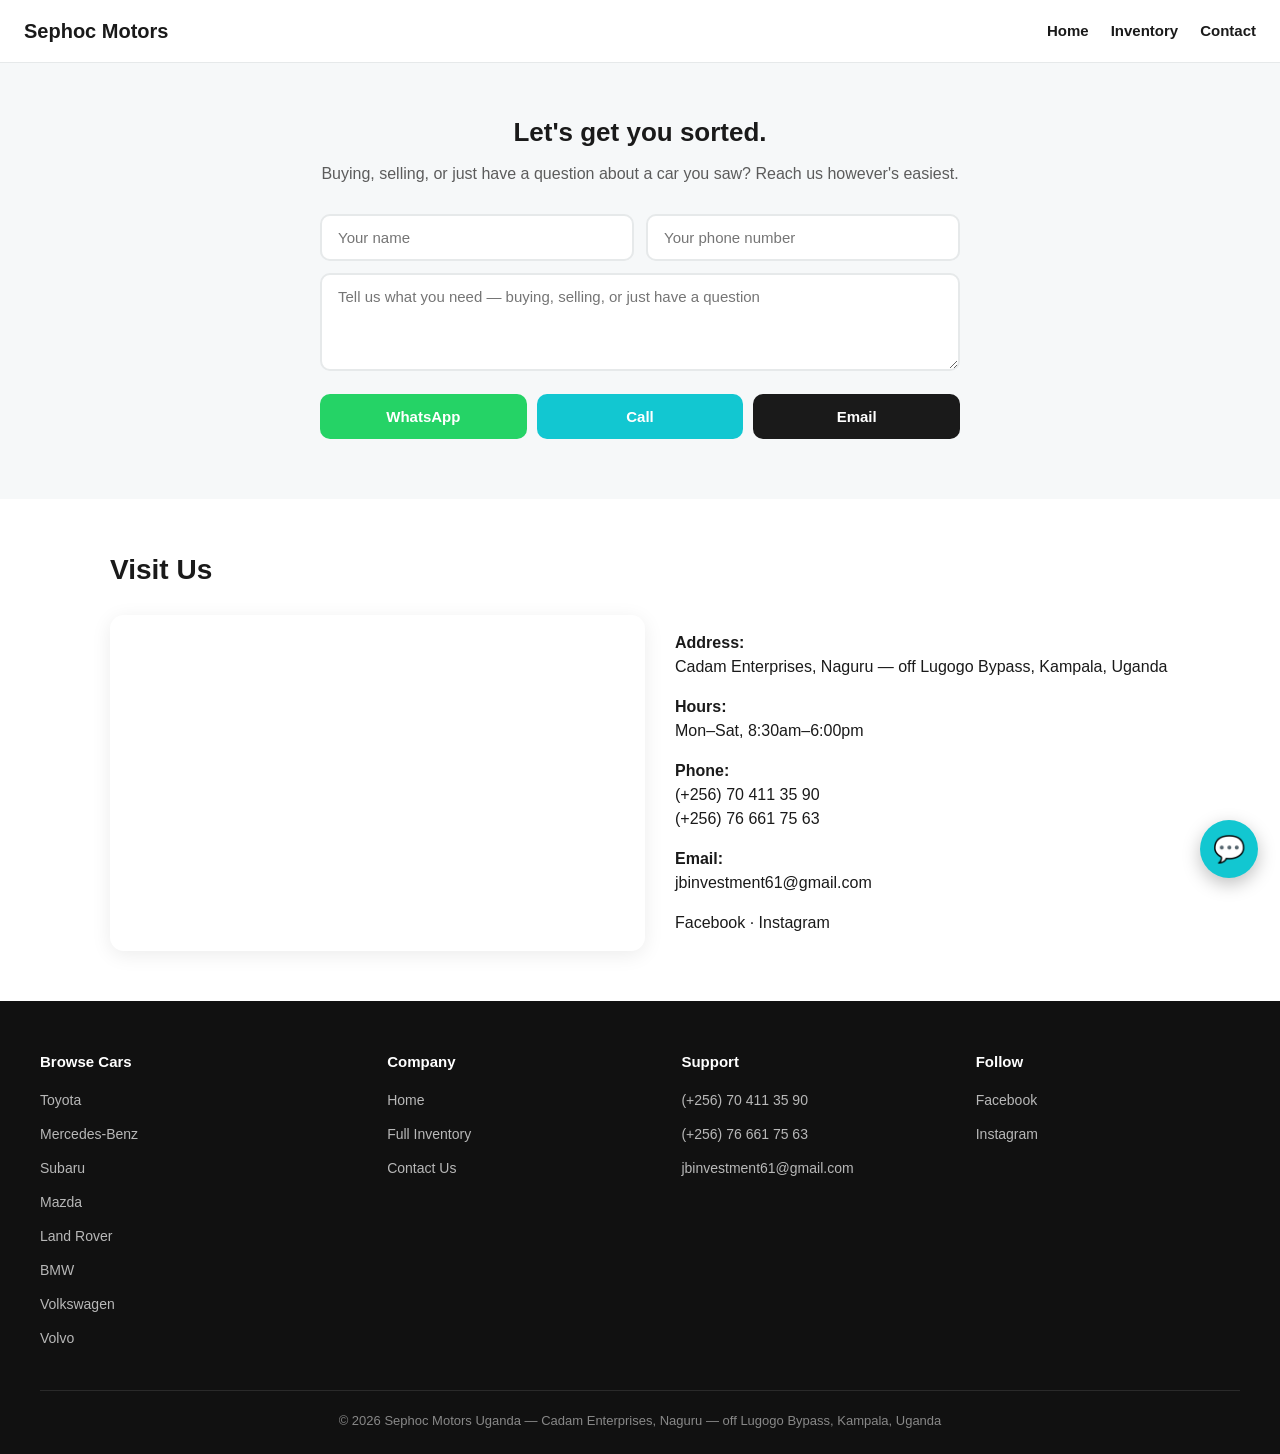
<file: contact.html>
<!DOCTYPE html>
<html lang="en">
<head>
<meta charset="UTF-8">
<meta name="viewport" content="width=device-width, initial-scale=1.0">
<title>Contact Us | Sephoc Motors Uganda</title>
<link rel="stylesheet" href="styles.css">
</head>
<body>

<div id="header-placeholder"></div>

<section class="contact-block" id="contact-block" style="padding-top: 50px;">
  <div class="contact-block-inner">
    <h2>Let's get you sorted.</h2>
    <p>Buying, selling, or just have a question about a car you saw? Reach us however's easiest.</p>
    <form id="contact-form" class="contact-form">
      <div class="form-row">
        <input type="text" id="contact-name" placeholder="Your name" required>
        <input type="tel" id="contact-phone" placeholder="Your phone number" required>
      </div>
      <textarea id="contact-message" placeholder="Tell us what you need — buying, selling, or just have a question" rows="4" required></textarea>
      <div class="contact-buttons">
        <button type="button" class="btn btn-contact btn-whatsapp" id="btn-whatsapp">WhatsApp</button>
        <button type="button" class="btn btn-contact btn-call" id="btn-call">Call</button>
        <button type="button" class="btn btn-contact btn-email" id="btn-email">Email</button>
      </div>
    </form>
  </div>
</section>

<section class="latest-arrivals" style="max-width:1100px;">
  <div class="section-heading"><h2>Visit Us</h2></div>
  <div style="display:flex; gap:30px; flex-wrap:wrap;">
    <div style="flex:1 1 320px; border-radius:14px; overflow:hidden; box-shadow: var(--shadow); min-height:320px;">
      <iframe
        title="Sephoc Motors Uganda location — Naguru, Kampala"
        src="https://www.google.com/maps?q=Naguru,Kampala,Uganda&output=embed"
        width="100%" height="320" style="border:0;" loading="lazy"
        referrerpolicy="no-referrer-when-downgrade">
      </iframe>
    </div>
    <div style="flex:1 1 280px;">
      <p><strong>Address:</strong><br>Cadam Enterprises, Naguru — off Lugogo Bypass, Kampala, Uganda</p>
      <p><strong>Hours:</strong><br>Mon–Sat, 8:30am–6:00pm</p>
      <p><strong>Phone:</strong><br>(+256) 70 411 35 90<br>(+256) 76 661 75 63</p>
      <p><strong>Email:</strong><br>jbinvestment61@gmail.com</p>
      <p>
        <a href="https://facebook.com/SephocMotorsUganda" target="_blank" rel="noopener">Facebook</a> ·
        <a href="https://instagram.com/sephocmotorsuganda" target="_blank" rel="noopener">Instagram</a>
      </p>
    </div>
  </div>
</section>

<div id="footer-placeholder"></div>
<div id="float-bubble-placeholder"></div>

<script src="cars-data.js"></script>
<script src="partials.js"></script>
<script src="main.js"></script>
</body>
</html>
</file>
<file: styles.css>
/* ===== Sephoc Motors Uganda — Carwow-inspired style ===== */
:root {
  --accent: #12c7d1;
  --accent-dark: #0ea8b1;
  --text: #1a1a1a;
  --text-muted: #5c5c5c;
  --bg: #ffffff;
  --bg-soft: #f6f8f9;
  --border: #e6e9ea;
  --radius: 14px;
  --shadow: 0 4px 20px rgba(0,0,0,0.08);
  --shadow-hover: 0 8px 28px rgba(0,0,0,0.14);
  --whatsapp: #25D366;
  --call: #12c7d1;
  --email: #1a1a1a;
}

* { box-sizing: border-box; }
body {
  margin: 0;
  font-family: -apple-system, BlinkMacSystemFont, "Segoe UI", Roboto, Helvetica, Arial, sans-serif;
  color: var(--text);
  background: var(--bg);
  line-height: 1.5;
}
a { text-decoration: none; color: inherit; }
img { max-width: 100%; display: block; }

.btn {
  display: inline-block;
  padding: 14px 28px;
  border-radius: 999px;
  font-weight: 600;
  font-size: 15px;
  border: none;
  cursor: pointer;
  transition: transform 0.15s ease, box-shadow 0.15s ease, background 0.15s ease;
}
.btn-primary { background: var(--accent); color: #fff; }
.btn-primary:hover { background: var(--accent-dark); transform: translateY(-1px); }
.btn-outline { background: transparent; color: var(--text); border: 2px solid var(--text); padding: 12px 26px; }
.btn-outline:hover { background: var(--text); color: #fff; }

/* Hero */
.hero { background: var(--bg-soft); padding: 60px 20px; overflow: hidden; }
.hero-inner {
  max-width: 1200px; margin: 0 auto;
  display: flex; align-items: center; gap: 40px;
  flex-wrap: wrap;
}
.hero-copy { flex: 1 1 400px; }
.hero-copy h1 { font-size: clamp(28px, 4vw, 46px); line-height: 1.15; margin: 0 0 16px; font-weight: 800; }
.hero-sub { font-size: 18px; color: var(--text-muted); margin: 0 0 28px; max-width: 480px; }
.hero-actions { display: flex; gap: 14px; flex-wrap: wrap; }
.hero-visual { flex: 1 1 360px; position: relative; text-align: center; }
.hero-car-float {
  max-width: 100%; border-radius: var(--radius);
  animation: float 4s ease-in-out infinite;
  box-shadow: var(--shadow);
}
.hero-visual-caption { display: block; margin-top: 12px; font-size: 13px; color: var(--text-muted); }
@keyframes float {
  0%, 100% { transform: translateY(0px); }
  50% { transform: translateY(-14px); }
}
@media (prefers-reduced-motion: reduce) {
  .hero-car-float { animation: none; }
}

/* Brand ticker */
.brand-ticker-wrap { border-top: 1px solid var(--border); border-bottom: 1px solid var(--border); padding: 22px 0; overflow: hidden; background: #fff; }
.brand-ticker { width: 100%; overflow: hidden; }
.ticker-track { display: flex; gap: 60px; width: max-content; animation: ticker-scroll 28s linear infinite; }
.ticker-track span { font-weight: 700; font-size: 20px; color: var(--text-muted); white-space: nowrap; }
@keyframes ticker-scroll {
  from { transform: translateX(0); }
  to { transform: translateX(-50%); }
}

/* Search bar */
.search-bar-section { padding: 40px 20px 10px; max-width: 700px; margin: 0 auto; }
.search-bar { display: flex; gap: 10px; }
.search-bar input {
  flex: 1; padding: 14px 18px; border-radius: 999px; border: 2px solid var(--border);
  font-size: 15px;
}
.search-bar input:focus { outline: none; border-color: var(--accent); }

/* Latest Arrivals */
.latest-arrivals { max-width: 1200px; margin: 0 auto; padding: 50px 20px; }
.section-heading { display: flex; justify-content: space-between; align-items: baseline; margin-bottom: 24px; flex-wrap: wrap; gap: 10px; }
.section-heading h2 { font-size: 28px; margin: 0; font-weight: 800; }
.see-all-link { color: var(--accent-dark); font-weight: 600; }
.car-grid {
  display: grid;
  grid-template-columns: repeat(auto-fill, minmax(260px, 1fr));
  gap: 22px;
}
.car-card {
  background: #fff; border: 1px solid var(--border); border-radius: var(--radius);
  overflow: hidden; box-shadow: var(--shadow); transition: box-shadow 0.2s ease, transform 0.2s ease;
  display: flex; flex-direction: column;
}
.car-card:hover { box-shadow: var(--shadow-hover); transform: translateY(-3px); }
.car-card-img { aspect-ratio: 4/3; object-fit: cover; width: 100%; background: var(--bg-soft); }
.car-card-body { padding: 16px; display: flex; flex-direction: column; gap: 6px; flex: 1; }
.car-card-title { font-weight: 700; font-size: 16px; margin: 0; }
.car-card-meta { font-size: 13px; color: var(--text-muted); }
.car-card-price { font-weight: 800; font-size: 18px; color: var(--text); margin-top: auto; }
.car-card-actions { display: flex; gap: 8px; padding: 0 16px 16px; }
.car-card-actions .btn { flex: 1; text-align: center; padding: 10px 14px; font-size: 14px; }
.sold-badge {
  position: absolute; background: var(--text); color: #fff; font-size: 12px; font-weight: 700;
  padding: 4px 10px; border-radius: 999px; margin: 10px;
}
.car-card-img-wrap { position: relative; }

.inventory-cta { text-align: center; margin-top: 36px; }
.inventory-cta p { font-size: 17px; color: var(--text-muted); margin-bottom: 16px; }

/* Contact block (shared: homepage + contact page) */
.contact-block { background: var(--bg-soft); padding: 60px 20px; }
.contact-block-inner { max-width: 640px; margin: 0 auto; text-align: center; }
.contact-block-inner h2 { font-size: 26px; margin: 0 0 10px; font-weight: 800; }
.contact-block-inner p { color: var(--text-muted); margin: 0 0 28px; }
.contact-form { text-align: left; }
.form-row { display: flex; gap: 12px; margin-bottom: 12px; flex-wrap: wrap; }
.form-row input {
  flex: 1 1 200px; padding: 13px 16px; border-radius: 10px; border: 2px solid var(--border); font-size: 15px;
}
.contact-form textarea {
  width: 100%; padding: 13px 16px; border-radius: 10px; border: 2px solid var(--border);
  font-size: 15px; font-family: inherit; resize: vertical; margin-bottom: 16px;
}
.contact-form input:focus, .contact-form textarea:focus { outline: none; border-color: var(--accent); }
.contact-buttons { display: flex; gap: 10px; flex-wrap: wrap; }
.btn-contact { flex: 1 1 150px; text-align: center; color: #fff; border-radius: 10px; padding: 14px; }
.btn-whatsapp { background: var(--whatsapp); }
.btn-whatsapp:hover { background: #1ea952; }
.btn-call { background: var(--call); }
.btn-call:hover { background: var(--accent-dark); }
.btn-email { background: var(--email); }
.btn-email:hover { background: #000; }

/* Footer */
.site-footer { background: #111; color: #ddd; padding: 50px 20px 24px; }
.footer-inner {
  max-width: 1200px; margin: 0 auto;
  display: grid; grid-template-columns: 1.2fr 1fr 1fr 1fr; gap: 30px;
}
.footer-col h4 { color: #fff; font-size: 15px; margin: 0 0 14px; }
.footer-col ul { list-style: none; padding: 0; margin: 0; }
.footer-col li { margin-bottom: 10px; }
.footer-col a { color: #b8b8b8; font-size: 14px; }
.footer-col a:hover { color: var(--accent); }
.footer-bottom { max-width: 1200px; margin: 30px auto 0; padding-top: 20px; border-top: 1px solid #2a2a2a; font-size: 13px; color: #888; text-align: center; }
@media (max-width: 720px) {
  .footer-inner { grid-template-columns: 1fr 1fr; }
}

/* Floating contact bubble */
.float-bubble-container { position: fixed; bottom: 22px; right: 22px; z-index: 999; display: flex; flex-direction: column-reverse; align-items: flex-end; gap: 12px; }
.float-bubble-main {
  width: 58px; height: 58px; border-radius: 50%; background: var(--accent); color: #fff;
  display: flex; align-items: center; justify-content: center; font-size: 26px;
  box-shadow: 0 6px 18px rgba(0,0,0,0.25); border: none; cursor: pointer;
}
.float-bubble-options { display: flex; flex-direction: column; gap: 10px; align-items: flex-end; }
.float-bubble-options.hidden { display: none; }
.float-bubble-option {
  display: flex; align-items: center; gap: 10px; background: #fff; padding: 10px 16px;
  border-radius: 999px; box-shadow: 0 4px 14px rgba(0,0,0,0.18); font-size: 14px; font-weight: 600;
  border: none; cursor: pointer;
}
.float-bubble-option.whatsapp { color: #1ea952; }
.float-bubble-option.call { color: var(--accent-dark); }
.float-bubble-option.sms { color: #444; }

/* Generic header */
.site-header { display: flex; align-items: center; justify-content: space-between; padding: 16px 24px; border-bottom: 1px solid var(--border); }
.site-header .logo { font-weight: 800; font-size: 20px; }
.site-header nav { display: flex; gap: 22px; font-weight: 600; font-size: 15px; }
.site-header nav a:hover { color: var(--accent-dark); }

@media (max-width: 600px) {
  .site-header nav { display: none; }
}
</file>
